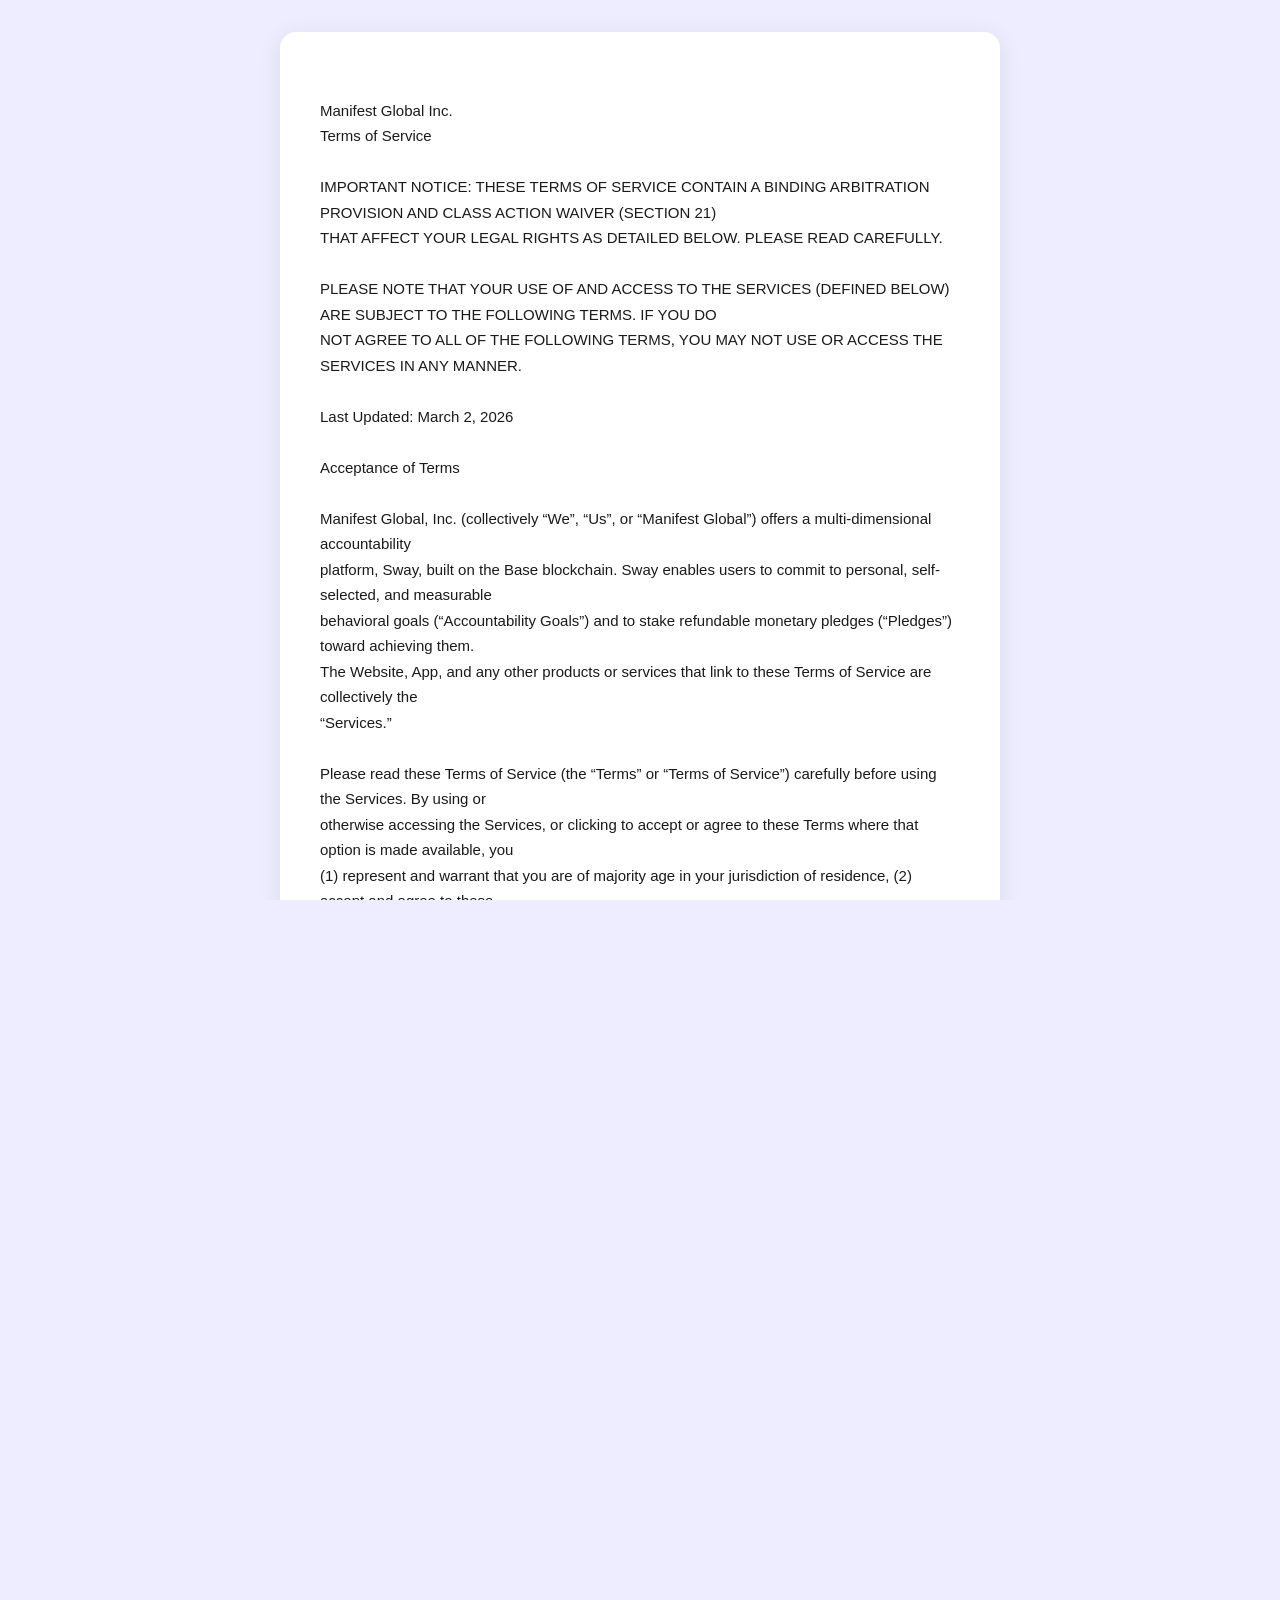
<file: terms.html>
<!DOCTYPE html>
<html lang="en">

<head>
    <meta charset="UTF-8">
    <meta name="viewport" content="width=device-width, initial-scale=1">
    <title>Terms of Service – Manifest Global</title>
    <link rel="stylesheet" href="styles.css">
    <style>
        .terms-page {
            background: #EDEDFF;
            min-height: 100vh;
            padding: 2rem 1rem;
            overflow: auto;
            align-items: flex-start;
        }

        .terms-content {
            max-width: 720px;
            margin: 0 auto;
            background: #fff;
            padding: 2.5rem;
            border-radius: 16px;
            box-shadow: 0 4px 24px rgba(0, 0, 0, .08);
            font-size: 15px;
            line-height: 1.7;
            color: #1a1a1a;
            white-space: pre-line;
        }

        .terms-content a {
            color: #8887FF;
        }
    </style>
</head>

<body class="terms-page">
    <div class="terms-content">
Manifest Global Inc.
Terms of Service

IMPORTANT NOTICE: THESE TERMS OF SERVICE CONTAIN A BINDING ARBITRATION PROVISION AND CLASS ACTION WAIVER (SECTION 21)
THAT AFFECT YOUR LEGAL RIGHTS AS DETAILED BELOW. PLEASE READ CAREFULLY.

PLEASE NOTE THAT YOUR USE OF AND ACCESS TO THE SERVICES (DEFINED BELOW) ARE SUBJECT TO THE FOLLOWING TERMS. IF YOU DO
NOT AGREE TO ALL OF THE FOLLOWING TERMS, YOU MAY NOT USE OR ACCESS THE SERVICES IN ANY MANNER.

Last Updated: March 2, 2026

Acceptance of Terms

Manifest Global, Inc. (collectively “We”, “Us”, or “Manifest Global”) offers a multi-dimensional accountability
platform, Sway, built on the Base blockchain. Sway enables users to commit to personal, self-selected, and measurable
behavioral goals (“Accountability Goals”) and to stake refundable monetary pledges (“Pledges”) toward achieving them.
The Website, App, and any other products or services that link to these Terms of Service are collectively the
“Services.”

Please read these Terms of Service (the “Terms” or “Terms of Service”) carefully before using the Services. By using or
otherwise accessing the Services, or clicking to accept or agree to these Terms where that option is made available, you
(1) represent and warrant that you are of majority age in your jurisdiction of residence, (2) accept and agree to these
Terms and our rules and the rules of any Accountability Goal or Challenge (as defined in Section 5 below) you may enter,
(3) accept and agree to any additional terms, rules and conditions of participation in particular Challenges issued by
Manifest Global from time to time (“Rules”), and (4) consent to the collection, use, disclosure, and other handling of
information as described in our Privacy Policy.

Manifest Global may issue additional terms, rules and conditions of participation in particular Accountability Goals or
Challenges. For example, Manifest Global may issue conditions as required by various state rules and regulations, which
may impact your experience or participation on the Services. You agree to be subject to those additional rules if you
participate in such Challenges.

Modifications of Terms of Service

Except for the “Dispute Resolution” section below, providing for binding arbitration and a class action waiver, Manifest
Global reserves the right, at its sole discretion, to modify or replace these Terms of Service at any time. The most
current version of these Terms will be posted on our Website. You shall be responsible for reviewing and becoming
familiar with any such modifications. If a revision to the Terms, in our sole discretion, is material, we will notify
you by contacting you through the Services and/or any email address you may provide us. Use of the Services by you after
any modification to the Terms constitutes your acceptance of the Terms of Service as modified.

Eligibility

Manifest Global’s Services and those portions of the Services used to create and participate in Accountability Goals and
Challenges are open only to eligible users (“Eligible Users”). By using or accessing the Services, you are representing
and warranting that you meet all of the following Eligible User requirements:

you are 18 years of age (or the minimum age in your jurisdiction of residence, which may also be 19 or 21) or older;
you are a citizen or resident of, and have an address in, the United States or another jurisdiction in which the
Services, including Accountability Goals and Challenges, are not prohibited by applicable law;
at the time of entry, you are physically located in the United States or another jurisdiction in which participation in
the Accountability Goal or Challenge is not prohibited by applicable law;
you are not listed on the United States’ or any other government’s list of prohibited or restricted parties;
at the time of entry in an Accountability Goal or Challenge requiring you to deposit a Pledge, you are not physically
located within Arizona, Florida, Michigan, or South Carolina; and
you are not subject to backup withholding tax because: (1) you are exempt from backup withholding, or (2) you have not
been notified by the Internal Revenue Service (IRS) that you are subject to backup withholding as a result of a failure
to report all interest or dividends, or (3) the IRS has notified you that you are no longer subject to backup
withholding.

If you do not meet the eligibility requirements of this section, then you are not authorized to access or participate in
Accountability Goals or Challenges. Manifest Global may require you to provide proof that you are eligible to
participate according to this section prior to receiving Rewards (including Sway Points). This includes requesting that
you fill out an affidavit of eligibility or other verification information.

If Manifest Global determines that you do not meet the eligibility requirements of this section, in addition to any
rights that Manifest Global may have in law or equity, Manifest Global reserves the right to terminate your account,
restrict your account from accessing or participating in Accountability Goals, or withhold or revoke the awarding of any
Rewards associated with your account. In such a situation, Manifest Global reserves the right to pay out any withheld or
revoked Rewards to other participants in the relevant Challenge(s) as part of the operator-funded Weekly Reward Fund (as
defined in Section 8), provided such redistribution is not derived directly from participant Pledges. Manifest Global
also reserves the right to withhold revoked Rewards to use in furtherance of its platform operations, fraud prevention,
or anti-money laundering efforts.

Embedded Wallet and Digital Assets

Upon your registration for a Sway account, a self-custodial embedded wallet (the “Wallet”) will be automatically
generated for you, facilitated by our third-party provider, Privy. This Wallet allows you to manage your Pledges, Sway
Points, and other digital assets. You acknowledge that your Wallet is a self-custodial tool that supports Ethereum
Virtual Machine-compatible chains. Your Pledges and associated transactions are held and processed on the Base
blockchain.

You retain sole control over your digital assets at all times. Because the wallet infrastructure is facilitated by
Privy, Manifest Global does not hold your private keys or seed phrases and cannot assist in recovering access to your
Wallet. You are solely responsible for all transactions signed with your private keys and for maintaining the
confidentiality of your account.

Challenge Terms and Mechanics

Sway is an accountability platform designed to support various personal habits and behavioral milestones. All
Accountability Goals and associated metrics are for motivational and accountability purposes only and do not constitute
medical advice, diagnosis, or treatment. Manifest Global is not a medical organization and does not provide clinical
health services.

As used herein, a “Challenge” is a specific, time-bound accountability program or event created by a user on the
Services. Each Challenge requires the user to stake a Pledge toward the achievement of their own self-selected
Accountability Goal. Because Challenges are individually created, your performance and outcome are entirely independent
of any other user. Each Challenge is governed by specific Rules, including the self-selected Accountability Goal,
Performance Metrics, and timelines required for successful completion, which are presented within the App before you
deposit a Pledge. Such Rules are incorporated into these Terms of Service, and you agree to comply with the Rules in
effect at the time of your Pledge.

Users create Challenges by setting measurable, user-defined parameters, including duration, verification method, and
Pledge amount. You acknowledge that only data synced via a compatible Performance Metric data provider—and not manually
entered data—will be counted toward the successful completion of a Challenge.

To track progress toward an Accountability Goal, you must connect a verified data source (e.g., Apple Screen Time,
HealthKit, Google Fit, Garmin, Fitbit, or another device-native API). Only data tracked and synced via a compatible
Performance Metric data provider shall be counted toward meeting an Accountability Goal. Steps or other data that are
manually entered do not count toward meeting an Accountability Goal, notwithstanding they may temporarily be shown as
part of your total progress. You are solely responsible for ensuring that your data provider is properly syncing with
the Services throughout any Challenge Period. Manifest Global reserves sole discretion to determine if data accurately
reflects Accountability Goal completion.

Sway Challenges are bona fide games of skill and discipline. Whether or not you are refunded your Pledge in full depends
solely on whether you exert sufficient effort to achieve your self-selected Accountability Goal. The performance,
success, or failure of other users in the community does not in any way impact whether you receive a full refund of your
own Pledge. The duration of each Challenge (the “Challenge Term” or “Challenge Period”) is specified at the time of your
Pledge. Dates and times for each Challenge are localized to your account; your day starts at 12:00:00 a.m. and ends at
11:59:59 p.m. in your respective time zone.

After the Challenge Term concludes, there shall be a Finalizing Stage (generally not exceeding 72 hours) during which
Manifest Global reviews performance data and verifies the integrity of the Performance Metrics submitted. Manifest
Global does not exercise discretion over individual results, which are determined based on objective, pre-defined
criteria. “Successful Participant” means a user who has completed a Challenge by successfully meeting their
self-selected Accountability Goal, as verified by Manifest Global using the objective criteria and Performance Metrics
defined for that Challenge.

Refunds and Hardship Policy

EXCEPT AS OTHERWISE STATED HEREIN OR REQUIRED BY APPLICABLE LAW, YOUR PLEDGES ARE SUBJECT TO FORFEITURE AS DEFINED IN
SECTION 7 IF YOU FAIL TO MEET YOUR ACCOUNTABILITY GOAL. If you successfully meet your self-selected goal, you will
receive a full refund of your Pledge at the conclusion of the Challenge Period, subject to a Finalizing Stage (generally
not exceeding 72 hours) where Manifest Global verifies performance data and metric integrity. Manifest Global reserves
the right to issue refunds or credits at our sole discretion but doing so in one instance does not obligate us to do so
in the future.

To ensure that uncontrollable, chance-based events do not determine the outcome of your Challenge, Manifest Global
permits users to request a refund of their Pledge if they are unable to complete a Challenge due to a legitimate reason
outside their control, such as a documented injury occurring after the Challenge Term has started or a device
malfunction. To be eligible for such a refund, notification and appropriate documentation must be submitted to Manifest
Global at support@sway.xyz with the subject line “Hardship Refund Request” specifying your Username and the specific
Challenge URL before the relevant Challenge Term concludes. You must provide documentation of the injury from a licensed
healthcare provider clearly indicating that the injury prevents safe participation.

Manifest Global will review all requests for refund of Pledges within a reasonable time and reserves the right to
require additional proof and may reject a refund request if the documentation is deemed insufficient, inaccurate,
inauthentic, or indicative of system abuse, as determined in Manifest Global’s sole discretion. Approved refunds will be
issued to the Wallet associated with the Username specified in your notification email and will be processed within
seven (7) business days.

Manifest Global Revenue and Forfeitures

Manifest Global does not currently charge a platform fee tied to individual Challenge outcomes or Reward amounts.
Instead, you acknowledge and agree that Manifest Global may generate revenue from interest or yield earned on committed
Pledges during the duration of a Challenge. Any future platform or subscription fees, if implemented, will be disclosed
separately and will not affect the Weekly Reward Fund or individual Reward allocations.

If you fail to meet your self-selected Accountability Goal, your Pledge is “Forfeited.” Forfeiture means the permanent
transfer of the Pledge to Manifest Global to be used at its sole discretion for platform operations, marketing, reward
fund seeding, fraud prevention, or anti-money laundering efforts. Forfeited Pledges do not directly comprise or fund the
Weekly Reward Fund. Manifest Global funds the Weekly Reward Fund exclusively from its own assets. In determining the
fund’s size, Manifest Global may take into account a variety of historical operational metrics, including aggregate
prior forfeitures, as an internal reference point.

Weekly Reward Fund and Sway Points

Prior to each reward period, Manifest Global pre-announces a fixed reward fund (the “Weekly Reward Fund”) that does not
vary based on the number of participants or the volume of forfeited Pledges during that period. Manifest Global funds
the Weekly Reward Fund exclusively from its own assets. Successful Participants may be eligible to receive
operator-funded incentives (collectively, “Rewards”), which may include non-transferable digital assets known as “Sway
Points.”

While the total Weekly Reward Fund is fixed, the precise amount of Sway Points allocated to an individual Successful
Participant may vary based on objective, neutral criteria, such as the duration and difficulty of the specific
Accountability Goal. Successful Participants are generally notified via the Sway App and may be required to provide an
affidavit of eligibility, a publicity agreement, and appropriate tax forms (such as a Form W-9) by a specified deadline
to receive rewards.

Disqualification and Cancellation

Manifest Global, in its sole discretion, may disqualify you from a Challenge, all Challenges, or the entire Services;
subject your Pledges to Forfeiture (see Section 8); refuse to award or require the return of Rewards (including Sway
Points); or suspend, limit, or terminate your account if you engage in conduct Manifest Global deems to be improper,
unfair, fraudulent, or in violation of the standards set forth in Section 14 (Prohibited Conduct). In addition to the
general prohibitions in Section 14, the following behaviors are strictly prohibited and grounds for immediate Forfeiture
of all Pledges and Rewards:

Engaging in conduct intended to inflate, falsify, or otherwise manipulate any Performance Metric, including using
mechanical devices to simulate movement or utilizing unauthorized software to bypass native device tracking.
Operating multiple Sway accounts to manipulate Challenge outcomes or Reward systems.
Using IP proxying, VPNs, or other methods to disguise your location or residence to circumvent geographical
restrictions.

You acknowledge that the forfeiture or return of any Reward shall in no way prevent Manifest Global from informing
relevant authorities or pursuing criminal or civil proceedings. If for any reason Challenges are not running as planned
due to technical failures, tampering, or causes beyond our control, Manifest Global reserves the right to disqualify
individuals relating to the cause and/or to cancel, terminate, or modify the Challenges. If Manifest Global cancels a
Challenge after you have deposited a Pledge, you shall receive a full refund of that Pledge. The failure of Manifest
Global to comply with these Terms due to a force majeure event (e.g., acts of God, war, pandemic) will not be considered
a breach, and performance shall be delayed until reasonably practicable.

Publicity License and Release

By participating in an Accountability Goal or Challenge, you acknowledge and agree that the following license is a
mandatory condition of your participation. You grant license and consent to Manifest Global and its service providers
and business partners use of your name, profile name (“Username”), voice, likeness, image, or location in connection
with the development, production, distribution, and/or exploitation (including marketing and promotion) of the selected
Accountability Goal and/or other Manifest Global offerings and Manifest Global generally, unless otherwise prohibited by
law.

Manifest Global and its service providers and business partners reserve the right to make public statements about the
participants and Successful Participants, on-air, on the internet, or otherwise, prior to, during, or following the
Challenge. Participants agree that Manifest Global may announce a Successful Participant’s name, Username, and/or other
information provided by participants, on-air or on any of its websites or any other location at any time in connection
with the marketing and promotion of Manifest Global or other Accountability Goals operated by Manifest Global.

You agree that participation in and (where applicable) the receipt of Rewards or Sway Points in connection with an
Accountability Goal constitute complete compensation for your obligations under this paragraph. You agree not to seek to
charge a fee or impose other conditions on the fulfillment of these obligations, and expressly release and waive any
claims related to Manifest Global’s use of the license granted in this subparagraph. The rules specific to certain
Accountability Goals may contain additional publicity obligations or may require a written signature on a separate
publicity waiver.

Taxation

Each year, any Successful Participant who has received Rewards (including Sway Points) with an aggregate value of $600
or more over the previous year must provide an updated address and social security details (or other tax identification
information) to Manifest Global. These details will be used to allow Manifest Global to comply with tax regulations and
may be shared with appropriate tax authorities. You, and not Manifest Global, are solely responsible for filing and
paying applicable state and federal taxes on any Rewards. Manifest Global does not provide tax advice, nor should any
statements in these Terms or on the Services be construed as tax advice.

Conditions of Participation

Registration

To access the Services and participate in Challenges, you must register for an account using your mobile phone number.
By registering as a user of the Services, you agree to provide accurate, current, and complete information about
yourself as prompted (such information being the “Registration Data”) and maintain and promptly update the Registration
Data to keep it accurate, current, and complete. You further agree not to use as a Username, the name of another person
or entity that is not lawfully available for use, a name or trademark that is subject to any rights of another person or
entity other than you without appropriate authorization, or a name that is otherwise offensive, vulgar, or obscene.

If you provide any information that Manifest Global has reasonable grounds to believe is inaccurate, incomplete, not
lawfully available for use, or otherwise objectionable, Manifest Global may deny you access to areas requiring
registration or terminate your account at its sole discretion. Manifest Global may require you to change your Username
and/or any other information provided by you, or Manifest Global may unilaterally change them without notice or further
obligation to you.

You may establish, maintain, use, and control only one account on the Services. Each account on the Services may only be
owned, maintained, used, and controlled by one individual. For the avoidance of doubt, users may not “co-own” accounts
on the Services. In the event Manifest Global determines that you have opened, maintained, used, or controlled more than
one account, in addition to any other rights that Manifest Global may have, Manifest Global reserves the right to
suspend or terminate any or all of your accounts and terminate, withhold, or revoke the awarding of any Rewards.

You agree that the sole and specific purpose of creating an account on Manifest Global is to participate in the
Services. Manifest Global shall be entitled to suspend, limit, or terminate your account if we have reasonable grounds
to believe (as determined in our sole discretion) that you are using the Services for an illegal or improper purpose. In
such circumstances, we may also report such activity to relevant authorities.

In the event of a dispute regarding the identity of the person participating in a Challenge, the participation will be
deemed submitted by the person in whose Username the account was registered. If possession of the Username itself is
contested or is, in Manifest Global’s opinion, sufficiently uncertain, the identity shall be determined by the owner of
the Wallet linked to the Pledge deposited.

Account Security

You are responsible for the security of your account for the Services and for your electronic Wallets. If you become
aware of any unauthorized use of your account or Wallet, you agree to notify us immediately at support@sway.xyz.

Leaderboards

Your Username and leaderboard progress will be visible to other Sway users and are treated as non-confidential. You
remain solely responsible for your Username. By using the Services, you grant Manifest Global a perpetual, worldwide,
and royalty-free license to use and exploit your Username and leaderboard data in connection with the operation and
marketing of the Services. You represent that your Username does not infringe on any third party’s intellectual
property. Manifest Global disclaims all liability related to User Content.

Prohibited Conduct

You may only access and use the Manifest Global Services for the purposes we provide. The Services may not be used for
any commercial activity unless explicitly approved in writing by us. By using the Services, you agree not to engage in
any of the following prohibited behaviors:

Systematically retrieving data to compile a collection or directory, or using automated systems (bots, scrapers,
scripts) to extract information without permission.
Circumventing, disabling, or interfering with security features, access control systems, or non-public parts of the
Services.
Tricking or misleading Manifest Global or other users to access credentials; impersonating another person; or committing
financial fraud.
Tampering with the computer systems, source code, or programmatic mechanics of the Services; reverse engineering any
part of the platform; or uploading viruses and malware.
Using the Services to harass, intimidate, threaten, or abuse other users, Manifest Global employees, or partners.
Using the Services for unauthorized commercial gain, advertising goods or services, or creating a competing product.
Engaging in unfair practices such as collusion or multi-accounting; using exploits to gain an unfair advantage; or using
location-masking tools to bypass regional restrictions.
Using the Services for any unlawful purpose or violating any local, state, national, or international law or regulation.
Disparaging Manifest Global or its brand; removing proprietary notices; or misrepresenting Sway branding, logos, or
content.

Violating any portion of this section may lead to removal of your content, suspension or termination of your account,
and restriction from further access to the Services. Manifest Global reserves the right, in its sole discretion, to
remove content, block access, or deactivate accounts at any time, with or without cause.

To report violations or abuse of these Terms, please contact us at support@sway.xyz.

Termination and Suspension

Manifest Global reserves the right to terminate or suspend your account immediately, without prior notice or liability,
for any reason whatsoever, including without limitation if you breach these Terms of Service or engage in any behavior
outlined in Section 14 (Prohibited Conduct). Upon termination, your right to use the Services will cease immediately.

If your account is terminated due to a violation of these Terms, you may forfeit any active Pledges and lose eligibility
for outstanding Rewards or Sway Points, as determined in Manifest Global’s sole discretion. If you wish to terminate
your account, you may simply discontinue using the Services or follow the account deletion prompts within the Sway App.

Sweepstakes and Promotions

Any sweepstakes or other promotions offered through the Services (collectively, “Promotions”) made available through the
Services may be governed by rules that are separate from these Terms of Service. If you participate in any Promotions,
please review the applicable rules as well as our Privacy Policy. If the rules for a Promotion conflict with these Terms
of Service, the Promotion rules will govern to the extent of the conflict.

Procedure for Making Claims of Copyright or Trademark Infringement

Manifest Global may, in appropriate circumstances and at its discretion, disable and/or terminate the accounts of users
who repeatedly infringe the intellectual property of others. If you believe that your copyright or trademark or that of
a person on whose behalf you are authorized to act has been infringed, please provide Manifest Global’s Copyright Agent
a written Notice containing the following information:

An electronic or physical signature of the person authorized to act on behalf of the owner of the copyright or other
intellectual property interest;
A description of the copyrighted work or other intellectual property that you claim has been infringed;
A description of where the material that you claim is infringing is located on the Services;
Your address, telephone number, and email address;
A statement by you that you have a good faith belief that the disputed use is not authorized by the copyright or other
intellectual property owner, its agent, or the law;
A statement by you, made under penalty of perjury, that the above information in your notice is accurate and that you
are the copyright or intellectual property owner or authorized to act on the copyright or intellectual property owner’s
behalf.

Manifest Global’s Copyright Agent can be reached in the following ways:

Mail: Manifest Global Copyright Agent, 169 Madison Avenue STE 38232 New York, NY, 10016

Email: support@sway.xyz

Disclaimers

THE SERVICES ARE PROVIDED TO YOU “AS IS” AND “AS AVAILABLE” AND WITH ALL FAULTS AND DEFECTS WITHOUT WARRANTY OF ANY
KIND.

To the maximum extent permitted under applicable law, Manifest Global, on its own behalf and on behalf of its affiliates
and its and their respective licensors and service providers, expressly disclaims all warranties, whether express,
implied, statutory, or otherwise, with respect to the Services, including all implied warranties of merchantability,
fitness for a particular purpose, title, and non-infringement, and warranties that may arise out of course of dealing,
course of performance, usage, or trade practice.

Without limitation to the foregoing, Manifest Global provides no warranty or undertaking, and makes no representation of
any kind that the Services will meet your requirements, achieve any intended results, be compatible or work with any
other software, applications, systems, or services, operate without interruption, meet any performance or reliability
standards, or be error-free or that any errors or defects can or will be corrected. Manifest Global also provides no
warranty or undertaking and makes no representation of any kind that digital assets (including Sway Points) will have or
maintain present or future value.

You acknowledge that the Services are built on the Base blockchain and depend on public network infrastructure. Manifest
Global shall not be liable for any delays, failures, or losses caused by network congestion, “forks,” downtime, or
technical malfunctions of the Base network that may prevent you from depositing a Pledge or syncing data before a
Challenge deadline. You accept the risk that transactions may be delayed or fail due to factors outside of Manifest
Global’s control.

Without limiting the foregoing, neither Manifest Global nor any of Manifest Global’s suppliers or service providers
makes any representation or warranty of any kind, express or implied:

As to the operation or availability of the Services, or the information, content, and materials or products included
thereon;
That the Services will be uninterrupted or error-free;
As to the accuracy, reliability, or currency of any information or content provided through the Service; or
That the Services, its servers, the content, or emails sent from or on behalf of Manifest Global are free of viruses,
scripts, trojan horses, worms, malware, timebombs, or other harmful components.

Some jurisdictions do not allow the exclusion of certain types of warranties or limitations on applicable statutory
rights of a consumer, so some or all of the above exclusions and limitations may not apply to you. In such a case, the
exclusions and limitations set forth in this section shall be applied to the greatest extent enforceable under
applicable law.

Release, Indemnification, and Limitation On Liability

You acknowledge and agree that participating in an Accountability Goal or Challenge is an activity that may involve
physical exertion or behavioral changes. You should not enter a Challenge unless you are medically able, properly
conditioned, and properly trained to meet your self-selected goals. You acknowledge that you alone determine the
physical locations where you work toward your goals. You specifically assume any and all risks associated with
participating in Challenges, including but not limited to, all falls, collisions, conditions of walkways or roads,
weather, medical conditions related to heat/cold or hydration, and all other risks inherent in a behavioral or athletic
Challenge of this nature.

PARTICIPATION CARRIES WITH IT CERTAIN INHERENT RISKS THAT CANNOT BE ELIMINATED COMPLETELY RANGING FROM MINOR INJURIES TO
CATASTROPHIC INJURIES INCLUDING DEATH.

You represent and agree on behalf of yourself and your heirs, executors, administrators, or anyone else who might assert
or attempt to assert any claim on your behalf, to release and hold harmless Manifest Global, its parents, subsidiaries,
affiliates, divisions, and each of the foregoing entities’ employees, officers, directors, shareholders, and agents
(collectively the “Released Parties”), from and against any and all claims, actions, and/or liability for any injuries
or death, loss, or damage of any kind arising from or in connection with the Services, including participation in
Challenges or acceptance or use of any Rewards (including Sway Points), and for any claims based on publicity rights,
defamation, and invasion of privacy.

Notwithstanding any damages that you might incur, the entire liability of Manifest Global and any of its affiliates
under any provision of these Terms of Service and your exclusive remedy for all of the foregoing shall be limited to the
greater of the amount of Pledges you have deposited or $100 USD.

To the maximum extent permitted by applicable law, in no event shall Manifest Global or its affiliates be liable for any
special, incidental, indirect, or consequential damages whatsoever (including, but not limited to, damages for loss of
profits, loss of data, business interruption, personal injury, or loss of privacy) arising out of or in any way related
to the use of or inability to use the Services, third-party software, and/or third-party hardware used with the
Services, even if Manifest Global has been advised of the possibility of such damages.

You agree to indemnify, release, and hold harmless the Released Parties from and against any and all liability, claims,
loss, damage, injury, or expense, including reasonable attorney’s fees, made by any third party in connection with or
arising out of your use of the Services, your violation of the Terms of Service, your violation of an applicable law, or
your violation of any rights of another.

Governing Law

The laws of the State of New York (excluding its conflicts of law provisions) shall govern these Terms of Service and
your use of the Services. Your use of the Services may also be subject to other local, state, national, or international
laws.

Dispute Resolution

PLEASE READ THIS “DISPUTE RESOLUTION” SECTION CAREFULLY, AS IT MAY SIGNIFICANTLY AFFECT YOUR LEGAL RIGHTS, INCLUDING
YOUR RIGHT TO FILE OR PARTICIPATE IN A LAWSUIT FILED IN COURT.

This section governs the resolution of any claim, dispute, or controversy (whether in contract, tort, or otherwise) that
may arise out of, relate to, or be connected in any way with the Services, these Terms of Service, payments made by or
to Manifest Global, or your relationship with Manifest Global (each a “Dispute”).

Informal Dispute Resolution

You and Manifest Global agree that good-faith informal efforts to resolve disputes often can result in a prompt,
low-cost, and mutually beneficial outcome. You and Manifest Global therefore agree that, before either you or Manifest
Global demand individual arbitration against the other, you will make a good-faith effort to resolve informally any
claim covered by this Arbitration Agreement. This requires first sending a written notice of the dispute (“Notice of
Dispute”) to the other party. For any dispute you initiate, you agree to send the written description of the dispute
along with the email address associated with your account to Manifest Global at support@sway.xyz. For any dispute that
Manifest Global initiates, we will send our written description of the dispute to the email address associated with your
account. The Notice of Dispute must be on an individual basis and provide, at minimum, the following information: your
name; a description of the nature or basis of the claim or dispute; the email address associated with the account on
file; and the specific relief sought.

After receiving the Notice of Dispute, you and Manifest Global agree to personally meet and confer, via telephone or
videoconference, to attempt to resolve the dispute. Your personal participation in this conference is a prerequisite and
condition precedent to commencing any formal dispute resolution proceeding. If you are represented by counsel, your
counsel may participate in the conference, but you shall also personally attend the conference, unless Manifest Global
states in writing that you are not required to personally attend. The conference, if requested by either party, shall be
individualized such that a separate conference must be held each time either party sends a Notice of Dispute, even if
the same law firm or group of law firms or organizations represents multiple users in similar cases, unless all parties
agree; multiple individuals cannot participate in the initial dispute resolution conference unless all parties agree.

If the dispute is not resolved within sixty (60) days after receipt of the Notice of Dispute, or after the completion of
the initial dispute resolution conference, if requested, whichever is later, you and Manifest Global agree to resolve
any remaining dispute through the further dispute resolution provisions below.

This informal dispute resolution process, including your personal participation in the meet and confer, is a
prerequisite and condition precedent to commencing any formal dispute resolution proceeding. The parties agree that any
applicable statute of limitations period and filing fees or other deadlines will be tolled while the parties engage in
this informal dispute resolution process. The parties further agree that whether a complaining party has satisfied these
Initial Dispute Resolution procedures, including whether a Notice of Dispute contained all required information, is an
issue that can be decided by a court as a prerequisite to arbitration.

Binding Arbitration

Only after the parties have failed to resolve a dispute through the Initial Dispute Resolution (Section 21.a), may
either party initiate binding arbitration as the sole means to resolve claims. To begin, the initiating party must
provide a “Notice of Intent to Initiate Arbitration” to the other. A formal demand for arbitration (“Demand”) must then
be filed with the provider and emailed to support@sway.xyz to officially commence the proceeding.

You and Manifest Global agree that all claims, disputes, or disagreements arising out of or relating to these Terms,
your relationship with Manifest Global, or use of the Services—including claims that arose before this agreement
existed—shall be resolved exclusively through binding arbitration. This Arbitration Agreement is governed by the Federal
Arbitration Act (“FAA”), or if for any reason the FAA does not apply, the New York Arbitration Act (“NYAA”). The
arbitrator, and not any court, shall have exclusive authority to resolve all disputes regarding the interpretation,
applicability, enforceability, or formation of these Terms, including any claim that any part of these Terms is void or
voidable.

The parties understand that, absent this mandatory provision, they would have the right to sue in court and have a jury
trial. They further understand that arbitration costs may exceed litigation costs and discovery rights may be more
limited. YOU HEREBY ACKNOWLEDGE AND AGREE THAT YOU AND MANIFEST GLOBAL ARE EACH WAIVING THE RIGHT TO SUE IN COURT AND
HAVE A TRIAL BY JURY OR JUDGE TO THE MAXIMUM EXTENT PERMITTED BY LAW. There is no jury in arbitration, and court review
of an award is subject to very limited review.

Arbitration Rules and Batch Arbitration

The arbitration will be administered by a single arbitrator under the National Arbitration and Mediation (“NAM”)
Comprehensive Dispute Resolution Rules and the NAM Mass Filing Supplemental Procedures in effect at the time of filing.

Batch Arbitrations: To increase the efficiency of administration and resolution of arbitrations, you and Manifest Global
agree that in the event that there are 25 or more individual Demands of a substantially similar nature filed against
Manifest Global by or with the assistance of the same law firm, group of law firms, or organizations ("Claimant’s
Counsel"), within a reasonably proximate period of time, NAM shall (1) administer the arbitration Demands in batches of
100 Demands per batch (or, if between 25 and 99 individual Demands are filed, a single batch of all those Demands, and,
to the extent there are fewer than 100 Demands remaining after the batching described above, a final batch consisting of
the remaining Demands); (2) appoint one arbitrator for each batch; and (3) provide for the resolution of each batch on a
consolidated basis with one set of administrative fees due per batch, one procedural calendar, one hearing (if any) in a
place to be selected by the arbitrator notwithstanding Section 15.6.3, and one final award, which will provide for any
and all relief to which the arbitrator determines each individual party is entitled ("Batch Arbitration").

To promote efficiency and cost savings for the parties and to encourage informal resolution of disputes, NAM shall first
administer a single batch of 100 randomly selected Demands, which shall be adjudicated by a single arbitrator. The
results of the first completed batch of Demands shall be provided to a mediator jointly selected by the parties (or, if
the parties are unable to agree on a mediator, to a mediator selected from a group of 5 mediators proposed by NAM, with
Manifest Global and Claimant’s Counsel being able to strike one mediator each and then rank the remaining mediators and
the highest collectively ranked mediator being selected). After the results of the first batch are provided to the
mediator, Manifest Global and Claimant’s Counsel and the mediator will have 90 days (the “Global Mediation Period”) to
attempt in good faith to resolve the outstanding Demands. If, following the Global Mediation Period, 25 or more Demands
subject to the Batch Arbitration have not been resolved, NAM shall administer all remaining batches concurrently, to the
extent possible, until all Demands are resolved.

All parties agree that Demands are of a "substantially similar nature" if they arise out of or relate to the same event
or factual scenario and raise the same or similar legal issue(s) and seek the same or similar relief. To the extent the
parties disagree on the application of the Batch Arbitration process, the disagreeing party shall advise NAM, and NAM
shall appoint a sole standing Procedural Arbitrator or Emergency Arbitrator (the “Administrative Arbitrator”) to
determine the applicability of the Batch Arbitration process. To expedite resolution of any such dispute, the parties
agree the Administrative Arbitrator may set forth such procedures as are necessary to resolve any disputes promptly. The
Administrative Arbitrator’s fees shall be paid by Manifest Global.

You and Manifest Global agree to cooperate in good faith with NAM to implement the Batch Arbitration process including
the payment of single administrative fees for batches of Demands, as well as any steps to minimize the time and costs of
arbitration, which may include: (1) the appointment of a discovery special master to assist the arbitrator in the
resolution of discovery disputes; and (2) the adoption of an expedited calendar of the arbitration proceedings. This
Batch Arbitration provision shall in no way be interpreted as authorizing a class, collective and/or representative
arbitration or action of any kind, except as expressly set forth in this provision, and nothing about the Batch
Arbitration process will preclude any party from participating in any arbitration administered according to that
process.

Class Action Waiver

YOU AND MANIFEST GLOBAL ACKNOWLEDGE AND AGREE THAT, TO THE MAXIMUM EXTENT ALLOWED BY LAW, ANY ARBITRATION SHALL BE
CONDUCTED IN AN INDIVIDUAL CAPACITY ONLY AND NOT AS A CLASS OR REPRESENTATIVE ACTION.

Except as otherwise provided in the Batch Arbitration provisions of Section 21.b.i, the arbitrator may award relief only
in favor of the individual party seeking relief and only to the extent necessary to resolve an individual party’s claim,
unless Manifest Global provides its consent to consolidate in writing.

Notwithstanding any other provision of these Terms, disputes regarding the interpretation, applicability, or
enforceability of this “Class Action Waiver” subsection may be resolved only by a court and not by an arbitrator. If
there is a final judicial determination that applicable law precludes enforcement of this subsection’s limitations as to
a particular remedy, then that remedy (and only that remedy) must be severed from the arbitration and may be sought in
court. The parties agree, however, that any adjudication of remedies not subject to arbitration shall be stayed pending
the outcome of any arbitrable claims and remedies. This provision does not prevent You or Manifest Global from
participating in a class-wide settlement of claims.

Arbitration Location

Subject to Section 21.b.i, if You are a resident of the United States and initiate arbitration, such arbitration will
take place in the County where You reside, or if no arbitrator is available in that County, then at the closest
arbitration location available in the state. Where Manifest Global initiates arbitration, and for residents outside the
United States, arbitration shall be initiated in New York County, New York, unless You and Manifest Global otherwise
agree or the arbitrator determines such venue would be unreasonably burdensome. For any arbitration conducted in New
York, You and Manifest Global agree to submit to the personal jurisdiction of any federal or state court in New York
County, New York, in order to compel arbitration, to stay proceedings pending arbitration, or to confirm, modify, vacate
or enter judgment on the award entered by the arbitrator; and in connection with any such proceeding, further agree to
accept service of process by U.S. mail and hereby waive any and all jurisdictional and venue defenses otherwise
available.

If the amount in controversy does not exceed $10,000 and You do not seek injunctive or declaratory relief, then the
arbitration will be conducted solely by submission of written materials that You and Manifest Global submit to the
arbitrator, unless the arbitrator determines that a hearing is necessary. If the amount in controversy exceeds $10,000
or involves declaratory or injunctive relief, either party may request an arbitration hearing, and that hearing shall be
held via videoconference or telephone conference unless the parties agree otherwise or the arbitrator determines there
is good cause to hold an in-person hearing. The parties agree that arbitration may take place exclusively by video where
such arrangements are acceptable to the arbitrator.

Arbitration Procedures

Any arbitration Demand or counterclaim must provide fair notice of the asserting party’s identity and the factual
allegations supporting the claims. To ensure the claim is validly associated with a Sway account, the Demand must
include: (i) the email address used for registration; (ii) proof of account creation; and (iii) a verifiable screenshot
or data export showing the specific Wallet address linked to the user’s account at the time of the dispute. If
represented by counsel, the Demand must be signed by counsel and include their full contact information. By signing,
counsel certifies under the standards of Federal Rule of Civil Procedure 11 that, after reasonable inquiry, the Demand
is not being presented for an improper purpose (such as harassment or unnecessary delay), and the contentions have
evidentiary support. The arbitrator or Arbitration Provider may require the amendment of any Demand or counterclaim that
fails to satisfy these identification and verification requirements.

The arbitrator shall be empowered to grant whatever relief would be available in a court under law or in equity. The
arbitrator also shall be empowered to impose sanctions in accordance with the Arbitration Provider’s rules and
procedures for any frivolous claims or submissions the arbitrator determines have not been filed in good faith (under
the standards set forth in Federal Rule of Civil Procedure 11), as well as for a party’s failure to comply with this
Arbitration Agreement. Subject to the applicable rules and procedures, the parties agree that the arbitrator will have
the discretion to allow the filing of dispositive motions if they are likely to efficiently resolve or narrow issues in
dispute. You and Manifest Global agree that all materials and documents exchanged during the arbitration proceedings
shall be kept confidential and shall not be shared with anyone except the parties’ attorneys, accountants, or business
advisors, and then only subject to the condition that they agree to keep all materials confidential.

Arbitrator’s Decision

The arbitrator will render an award within the time frame specified in the applicable arbitration provider rules and
procedures. The arbitrator’s decision will include the essential findings and conclusions upon which the arbitrator
based the award. Judgment on the arbitration award may be entered in any court having jurisdiction thereof.

The arbitrator will have the authority to award monetary damages on an individual basis and to grant, on an individual
basis, any non-monetary remedy or relief available to an individual to the extent available under applicable law, the
arbitral forum’s rules, and this Arbitration Agreement. The parties agree that the damages and/or other relief awarded,
if any, must be consistent with the terms of Section 19 (“Release, Indemnification, and Limitation on Liability”) as to
the types and the amounts of damages or other relief for which a party may be held liable. No individual arbitration
award or decision will have any preclusive effect as to issues or claims in any dispute with anyone who is not a named
party to the arbitration.

Fees

Unless otherwise required by applicable law or this Agreement, the selected Arbitration Provider’s rules and procedures
will govern the amount You and Manifest Global must pay for arbitration fees, including with respect to any fee waivers.
However, if the arbitrator determines that Your claim(s) were frivolous or asserted in bad faith (under the standards of
Federal Rule of Civil Procedure 11), You understand and agree that You may be required to reimburse Manifest Global for
arbitration fees, including attorneys’ fees, that Manifest Global incurred to defend Your claim(s).

The parties further agree that the Arbitration Provider has discretion to reduce the amount or modify the timing of any
administrative or arbitration fees due under its rules where it deems appropriate (including as specified in the Batch
Arbitration provisions), provided that such modification does not increase the costs to You, and You waive any objection
to such fee modification. The parties also agree that a good-faith challenge by either party to the fees imposed by the
Arbitration Provider does not constitute a default, waiver, or breach of this section while such challenge remains
pending before the Arbitration Provider, the arbitrator, and/or a court of competent jurisdiction.

You are responsible for Your own attorneys’ fees, unless the arbitration rules and/or applicable law provide otherwise.
Manifest Global will not seek its attorneys’ fees and arbitration costs from You with respect to claims that You file,
unless the arbitrator determines that Your claim is frivolous or that You have engaged in conduct considered
sanctionable under either the Arbitration Provider’s rules or Federal Rule of Civil Procedure 11. Manifest Global may
seek attorneys’ fees as provided by these Terms, the Arbitration Provider’s rules, and/or applicable law for claims it
pursues against You.

Time to File

Any arbitration must be commenced by filing a demand for arbitration within one (1) year after the date the party
asserting the claim first knows or reasonably should know of the act, omission, or default giving rise to the claim. If
applicable law prohibits a one (1) year limitation period for asserting claims, any claim must be asserted within the
shortest time period permitted by applicable law.

Notwithstanding the foregoing, if Your demand for arbitration is subject to the Initial Dispute Resolution process
(Section 21.a) or is included in a Mass Filing subject to the Batch Arbitration protocols (Section 21.b.i), any statute
of limitation applicable to Your claims will remain tolled until Your demand for arbitration is decided, withdrawn, or
settled, or until the informal process has concluded.

Exceptions to Arbitration – Litigation of Intellectual Property and Small Claims Court Claims

Notwithstanding the parties’ decision to resolve all disputes through arbitration, either party may bring an action in
state or federal court to protect its intellectual property rights (“intellectual property rights” means patents,
copyrights, moral rights, trademarks, and trade secrets, but not privacy or publicity rights).

Either party may also elect to have disputes or claims resolved in a small claims court that are within the scope of
that court’s jurisdiction regardless of what forum the filing party initially chose. Either party may also seek a
declaratory judgment or other equitable relief in a court of competent jurisdiction regarding whether a party’s claims
are time-barred or may be brought in small claims court. Seeking such relief shall not waive a party’s right to
arbitration under this agreement, and any filed arbitrations related to any action filed pursuant to this paragraph
shall automatically be stayed (and any applicable statute of limitations tolled) pending the outcome of such action.

Either party may elect to have disputes regarding whether a complaining party has satisfied the Initial Dispute
Resolution procedures set forth in Section 21.a resolved by a court as a precursor to arbitration.

Choice of Law/Venue

Subject to the Federal Arbitration Act (“FAA”) and the provisions of Section 21.b.ii, the Terms and the relationship
between You and Manifest Global shall be governed by the laws of the State of New York without regard to conflict of law
provisions. You further agree that solely to the extent any Dispute is not resolved under the arbitration agreement—to
include any arbitration-related litigation such as a motion to compel arbitration, to stay proceedings pending
arbitration, or to confirm, modify, vacate, or enter judgment on an award entered by an arbitrator—it must be resolved
exclusively by a court of competent jurisdiction, federal or state (including small claims court), located in New York
County, New York, and no other court. You consent to the exercise of personal jurisdiction over You by such courts. You
further agree to accept service of process by mail and hereby waive any and all jurisdictional and venue defenses
otherwise available.

30-Day Right to Opt Out

You have the right to opt out and not be bound by the arbitration and class action waiver provisions set forth above by
sending written notice, signed by you, of your decision to opt out to the following address: Manifest Global Inc., Attn:
Legal, 169 Madison Avenue STE 38232 New York, NY, 10016, or by email to support@sway.xyz. The notice must be sent within
thirty (30) days of the date these Terms of Service became effective or your first use of the Service, whichever is
later; otherwise, you shall be bound to arbitrate disputes in accordance with the terms of those paragraphs. If you opt
out of these arbitration provisions, Manifest Global also will not be bound by them. Any opt-out notice will be
effective only if you sent it yourself, on an individual basis, and opt-out notices from any third party purporting to
act on your behalf will have no effect on your or Manifest Global’s rights. If you opt out of a new arbitration clause,
the prior version of the arbitration clause will continue to govern any disputes between you and Manifest Global, unless
you had opted out of that prior version as well. If you do not timely opt out of this Arbitration Agreement, such action
shall constitute mutual acceptance of the terms of these “Dispute Resolution” provisions by you and Manifest Global.

Changes to this section

Manifest Global will provide thirty (30) days’ notice of any material changes to this Dispute Resolution section.
Changes will apply to all Demands not yet filed. If you continue to use the Services after the 30th day, or you
affirmatively accept the changes sooner after having been provided notice, you agree that any unfiled Demands are
subject to the revised clause. If you reject any such changes by opting out of the Arbitration Agreement, you may
exercise your right to a trial by jury or judge, as permitted by applicable law, but any prior existing agreement to
arbitrate disputes under a prior version of the Arbitration Agreement will still apply to claims not yet filed. If
Manifest Global changes this Arbitration Agreement after the date you first accepted this Agreement (or accepted any
subsequent changes), you agree that your continued use of the Services thirty (30) days after such change will be deemed
acceptance of those changes. If you do not agree to such change, you may opt out by providing notice as described in the
30-Day Right to Opt Out section (Section 21.e).

Electronic Notifications

You consent to receive all communications, including notices, disclosures, and legal documents, from Manifest Global
electronically via the Services or the email address associated with your account. You agree that such electronic
communications satisfy any legal requirement that they be in writing. Specifically, You agree that Manifest Global may
serve any Notice of Dispute, Demand for Arbitration, or other legal process via email or U.S. mail, and You hereby waive
any jurisdictional or venue defenses regarding this method of service. You are responsible for maintaining an active,
current email address and for storing these communications for your records.

Your Feedback to Us

If you choose to provide Manifest Global with any feedback, comments, ideas, proposals, or suggestions regarding
improving the Services (“Feedback”), you agree that Manifest Global shall own such Feedback. You hereby assign to
Manifest Global all right, title, and interest in and to the Feedback. You agree that Manifest Global may use, disclose,
reproduce, license, or otherwise distribute such Feedback without any restriction, obligation, or compensation to you.

Third-Party Services and Links

The Services may contain links to third-party websites or services that are not owned or controlled by Manifest Global.
You acknowledge that your use of third-party websites is at your own risk. Manifest Global assumes no responsibility for
the content, privacy policies, or practices of any third-party websites. Your interactions with these providers are
solely between you and the third party. For specific terms regarding third-party Wallets and Fitness Data Providers,
please refer to Section 4 and Section 5 of these Terms respectively.

General Terms

Entire Agreement

These Terms of Service (and any additional terms, rules, and conditions of participation in particular Challenges that
Manifest Global may post on the Services) constitute the entire agreement between you and Manifest Global with respect
to the Services and supersede any prior agreements, oral or written. In the event of a conflict between these Terms of
Service and the additional Rules, the Rules will prevail over the Terms of Service to the extent of the conflict.

Severability

Except as provided in the Class Action Waiver (Section 21.b.ii), if any provision of these Terms of Service is found by
an arbitrator or court of competent jurisdiction to be invalid, the parties nevertheless agree that the arbitrator or
court should endeavor to give effect to the parties’ intentions as reflected in the provision, and the other provisions
thereof remain in full force and effect. As specified in Section 21.b.ii, if a final judicial determination finds that
the class action waiver is unenforceable as to a particular remedy, that remedy shall be severed and stayed in court,
but shall not invalidate the remainder of the arbitration agreement

Waiver

The failure to exercise a right or to require performance of an obligation under these Terms of Service shall not affect
a party’s ability to exercise such right or require such performance at any time thereafter, nor shall the waiver of a
breach constitute a waiver of any subsequent breach.

Section Titles

The section titles in these Terms of Service are for convenience only and have no legal or contractual effect.

Contact Us

If you have any questions about these Terms of Service, you can contact us by email at support@sway.xyz.

</div>
</body>

</html>
</file>
<file: styles.css>
* {
    margin: 0;
    padding: 0;
    box-sizing: border-box;
}

/* Reset default iOS Safari link colors */
a {
    color: inherit;
    text-decoration: none;
    -webkit-tap-highlight-color: transparent;
}

html, body {
    height: 100dvh;
    min-height: 100svh;
    overflow: clip;
    overflow: hidden; /* Fallback for browsers that don't support clip */
    overscroll-behavior: none;
}

body {
    font-family: -apple-system, BlinkMacSystemFont, 'Segoe UI', Roboto, Oxygen, Ubuntu, sans-serif;
    background-color: #EDEDFF;
    color: #1a1a1a;
    line-height: 1.6;
    display: flex;
    align-items: center;
    justify-content: center;
}

.card {
    width: 85vw;
    height: 85dvh;
    min-height: 85svh;
    background-color: #2C0720;
    border-radius: 24px;
    display: grid;
    grid-template-rows: 1fr auto;
    position: relative;
    overflow: hidden;
}

.main-content {
    display: grid;
    grid-template-columns: 1fr 1fr;
}

.left-column {
    display: flex;
    align-items: center;
    padding-left: 8%;
    margin-top: -59px;
    margin-left: 25px;
}

.right-column {
    display: flex;
    align-items: center;
    justify-content: center;
    margin-right: 10px;
}

.phone-container {
    width: 80%;
    max-width: 400px;
}

#phone {
    width: 100%;
    padding: clamp(14px, 1.5vw, 18px) clamp(20px, 2vw, 24px);
    padding-left: 52px;
    font-size: clamp(16px, 1.2vw, 20px);
    background-color: #EDEDFF;
    border: 2px solid #EDEDFF;
    border-radius: 12px;
    font-family: "Nunito", sans-serif;
    transition: border-color 0.3s ease;
    -webkit-appearance: none;
    -webkit-border-radius: 12px;
    -webkit-box-shadow: none;
    box-shadow: none;
}

#phone:focus {
    outline: none;
    border-color: #F9AE77;
    -webkit-box-shadow: 0 0 0 2px rgba(249, 174, 119, 0.3);
    box-shadow: 0 0 0 2px rgba(249, 174, 119, 0.3);
}

.iti {
    width: 100%;
}

.iti__flag-container {
    background-color: transparent;
}

.iti__selected-flag {
    background-color: transparent;
}

/* Country dropdown improvements */
.iti__search-input {
    padding: 12px 16px !important;
    font-size: 16px !important;
    height: 48px !important;
    font-family: "Nunito", sans-serif;
    border-radius: 8px !important;
    margin: 8px !important;
    width: calc(100% - 16px) !important;
}

.iti__dropdown-content {
    padding: 8px 0;
}

.iti__country {
    padding: 10px 16px;
    font-size: 15px;
}

.iti__country-list {
    max-height: 300px;
}

.submit-btn {
    width: 100%;
    margin-top: 20px;
    padding: clamp(14px, 1.5vw, 18px) clamp(20px, 2vw, 24px);
    font-size: clamp(16px, 1.2vw, 20px);
    font-weight: 600;
    font-family: "Nunito", sans-serif;
    background-color: #8887FF;
    color: #EDEDFF;
    border: none;
    border-radius: 12px;
    cursor: pointer;
    transition: transform 0.2s ease, box-shadow 0.2s ease;
}

.submit-btn:hover {
    transform: translateY(-2px);
    box-shadow: 0 8px 24px rgba(0, 0, 0, 0.25);
}

h1 {
    font-family: "Nunito", sans-serif;
    font-size: clamp(3rem, 6vw, 5rem);
    font-weight: 700;
    letter-spacing: -1.5px;
    color: #8887FF;
}

h1 span {
    display: block;
    line-height: 1.1;
    opacity: 0; /* Revealed via WAAPI or fallback */
}

.logo-image {
    width: 500px;
    max-width: 90%;
    height: auto;
    display: block;
    margin-top: 15px;
}


.footer {
    position: absolute;
    bottom: 15px;
    left: calc(12% + 10px);
    display: flex;
    align-items: center;
    gap: 28px;
}

.footer-text {
    font-family: "Nunito", sans-serif;
    font-size: 14px;
    font-weight: 500;
    color: #8887FF;
}

.pearl-decoration {
    position: absolute;
    bottom: 0;
    left: 75%;
    transform: translateX(-50%);
    width: 480px;
    height: 192px;
    object-fit: cover;
    object-position: top;
}

.divider {
    width: 2px;
    height: 16px;
    background-color: #8887FF;
    display: inline-block;
    margin: 0;
}

.follow-section {
    display: flex;
    align-items: center;
    gap: 7px;
    padding: 0;
}

.social-link {
    display: flex;
    align-items: center;
    transition: transform 0.2s ease;
}

.social-link:hover {
    transform: translateY(-2px);
}

.x-logo {
    height: 16px;
    width: auto;
    margin-top: -6px;
}

.privacy-policy {
    position: fixed;
    bottom: 20px;
    left: 50%;
    transform: translateX(-50%);
    text-align: center;
    z-index: 10;
}

.privacy-policy a {
    font-family: "Nunito", sans-serif;
    font-size: 12px;
    font-weight: 500;
    color: rgba(44, 7, 32, 0.7);
    text-decoration: none;
    transition: color 0.2s ease;
}

.privacy-policy a:hover {
    color: rgba(44, 7, 32, 0.9);
}
@media (max-width: 768px) {
    .card {
        height: 88dvh;
        min-height: 88svh;
        grid-template-rows: 1fr auto;
    }
    
    .main-content {
        grid-template-columns: 1fr;
        grid-template-rows: 1fr 1fr;
    }
    
    .left-column {
        padding-left: 20px;
        padding-right: 20px;
        margin-left: 0;
        justify-content: center;
        align-items: flex-end;
        padding-bottom: 100px;
    }
    
    .right-column {
        margin-right: 0;
        align-items: flex-start;
        padding-top: 75px;
        margin-top: -135px;
    }
    
    h1 {
        text-align: center;
        font-size: clamp(3rem, 10vw, 5rem);
    }

    .logo-image {
        width: 350px;
        max-width: 80%;
        margin: -100px auto 0 auto;
    }
    
    .phone-container {
        width: 90%;
        max-width: none;
    }
    
    #phone {
        font-size: 18px;
        padding: 16px 20px;
        padding-left: 52px;
    }
    
    .submit-btn {
        margin-top: 12px;
        font-size: 18px;
        padding: 16px 20px;
    }
    
    .footer {
        position: fixed;
        padding-top: 2px;
        bottom: 10px;
        left: 50%;
        transform: translateX(-50%);
        justify-content: center;
        font-size: 12px;
        gap: 10px;
    }
    
    .footer-text {
        font-size: 12px;
        font-weight: 700;
        padding-top: 2px;
    }
    
    .footer-text:first-child {
        margin-left: 0;
    }
    
    .divider {
        height: 14px;
        margin: 0;
        margin-left: 0;
    }
    
    .x-logo {
        height: 16px;
        margin-top: -4px;
    }

    .pearl-decoration {
        left: 50%;
    }
                .privacy-policy {
                    display: block;
                    text-align: center;
                    margin-top: 15px;
                    margin-bottom: 40px;
                }
        
                .privacy-policy a {
                    color: rgb(110 108 108 / 48%);
                }
        
                .privacy-policy a:hover {
                    color: rgb(110 108 108 / 65%);
                }
}
</file>
